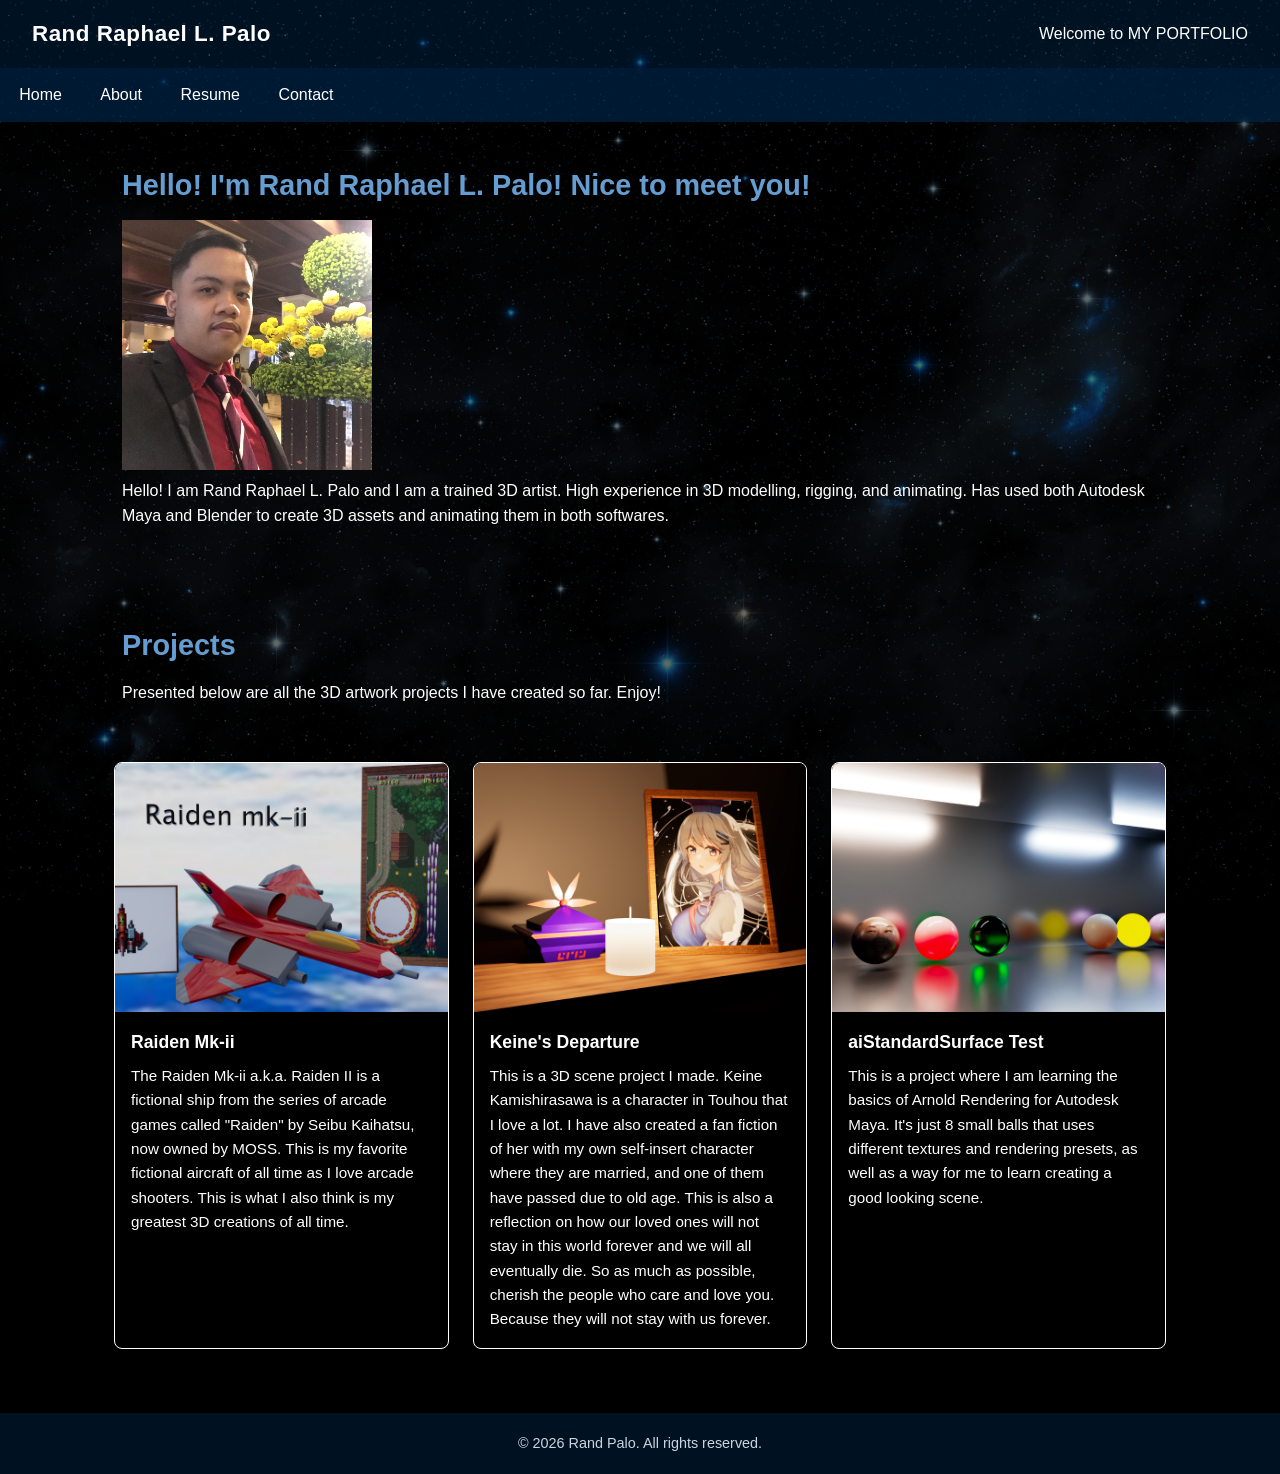
<file: index.html>
<!DOCTYPE html>
<html lang="en">
<head>
  <meta charset="UTF-8">
  <meta name="viewport" content="width=device-width, initial-scale=1.0">
  <title>RRLP</title>
  <link rel="icon" type="image/x-icon" href="images/logo1.png">
  <link rel="stylesheet" href="styles.css">
</head>
<body>

  <header>
    <div class="logo">Rand Raphael L. Palo</div>
    <div class="tagline">Welcome to MY PORTFOLIO</div>
  </header>

  <nav>
    <ul>
      <li><a href="index.html">Home</a></li>
      <li><a href="about.html">About</a></li>
      <li><a href="resume.html">Resume</a></li>
      <li><a href="contacts.html">Contact</a></li>
    </ul>
  </nav>

  <main>
  <section class="content-box">
    <h1>Hello! I'm Rand Raphael L. Palo! Nice to meet you!</h1>
    <img src="images/me.jpg" width="250" height="250" class="centerImage">
    <p>
      Hello! I am Rand Raphael L. Palo and I am a trained 3D artist. High experience in 3D modelling, rigging, and animating. 
      Has used both Autodesk Maya and Blender to create 3D assets and animating them in both softwares.
    </p>

    <br>
    <br>
    <br>

    <h1>Projects</h1>
    <p>
      Presented below are all the 3D artwork projects I have created so far. Enjoy!
    </p>
  </section>

  <section class="gallery">
    <div class="gallery-item">
      <img src="images/Raiden mk2.jpg" alt="3D artwork 1">
      <div class="gallery-caption">
        <h3>Raiden Mk-ii</h3>
        <p>The Raiden Mk-ii a.k.a. Raiden II is a fictional ship from the series of arcade games called "Raiden" by Seibu Kaihatsu, now owned
          by MOSS. This is my favorite fictional aircraft of all time as I love arcade shooters. This is what I also think is my greatest
          3D creations of all time.
        </p>
      </div>
    </div>

    <div class="gallery-item">
      <img src="images/Keine.png" alt="3D artwork 2">
      <div class="gallery-caption">
        <h3>Keine's Departure</h3>
        <p>This is a 3D scene project I made. Keine Kamishirasawa is a character in Touhou that I love a lot. I have also created a fan fiction of her
          with my own self-insert character where they are married, and one of them have passed due to old age. This is also a reflection on how our loved
          ones will not stay in this world forever and we will all eventually die. So as much as possible, cherish the people who care and love you. Because
          they will not stay with us forever. 
        </p>
      </div>
    </div>

    <div class="gallery-item">
      <img src="images/balls.jpg" alt="3D artwork 3">
      <div class="gallery-caption">
        <h3>aiStandardSurface Test</h3>
        <p>This is a project where I am learning the basics of Arnold Rendering for Autodesk Maya. It's just 8 small balls that
          uses different textures and rendering presets, as well as a way for me to learn creating a good looking scene.
        </p>
      </div>
    </div>
  </section>
</main>

  <footer>
    &copy; 2026 <a href="index.html">Rand Palo</a>. All rights reserved.
  </footer>

</body>
</html>
</file>
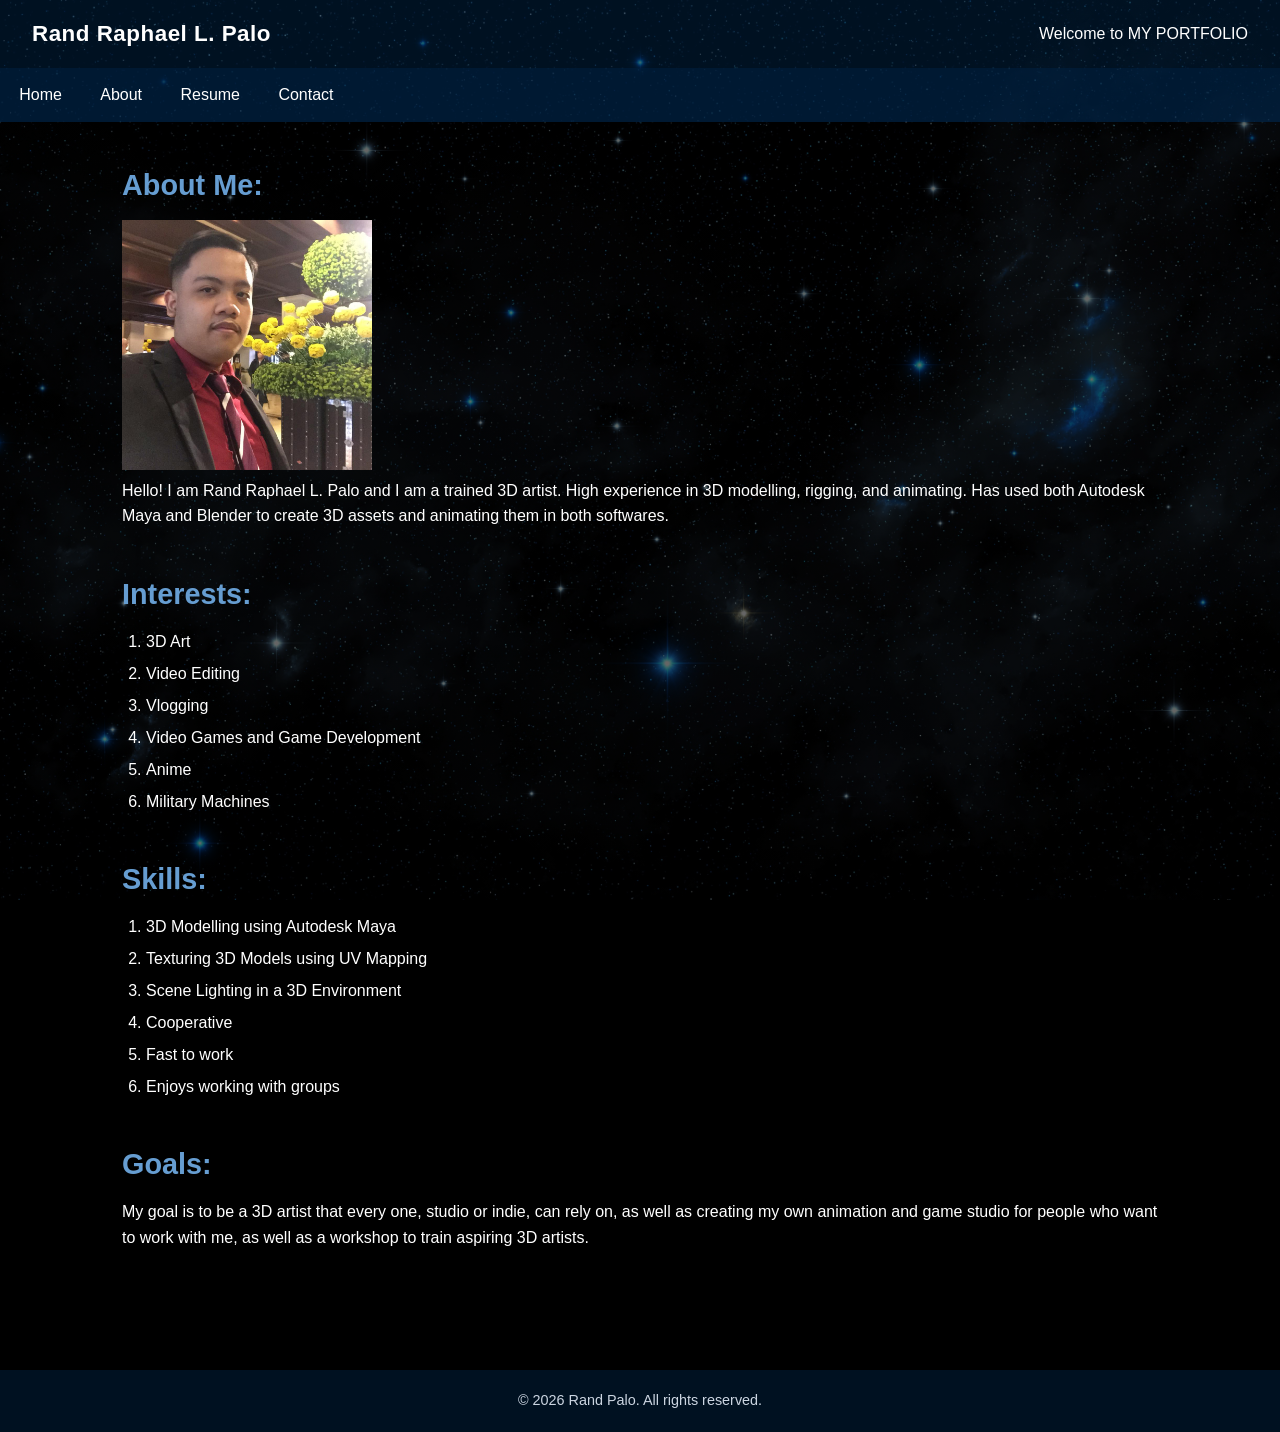
<file: about.html>
<!DOCTYPE html>
<html lang="en">
<head>
  <meta charset="UTF-8">
  <meta name="viewport" content="width=device-width, initial-scale=1.0">
  <title>RRLP</title>
  <link rel="icon" type="image/x-icon" href="images/logo1.png">
  <link rel="stylesheet" href="styles.css">
</head>

<body>

  <header>
    <div class="logo">Rand Raphael L. Palo</div>
    <div class="tagline">Welcome to MY PORTFOLIO</div>
  </header>

  <nav>
    <ul>
      <li><a href="index.html">Home</a></li>
      <li><a href="about.html">About</a></li>
      <li><a href="resume.html">Resume</a></li>
      <li><a href="contacts.html">Contact</a></li>
    </ul>
  </nav>

  <main>
    <section class="content-box">
      <h1>About Me:</h1>
      <img src="images/me.jpg" width="250" height="250" class="centerImage">
      <p>
        Hello! I am Rand Raphael L. Palo and I am a trained 3D artist. High experience in 3D modelling, rigging, and animating. 
        Has used both Autodesk Maya and Blender to create 3D assets and animating them in both softwares.
      </p>

      <br>

      <h1>Interests:</h1>

      <ol>
        <li>3D Art</li>     
        <li>Video Editing</li>    
        <li>Vlogging</li>   
        <li>Video Games and Game Development</li>
        <li>Anime</li>
        <li>Military Machines</li>
      </ol>

      <br>

      <h1>Skills:</h1>

      <ol>
        <li>3D Modelling using Autodesk Maya</li>     
        <li>Texturing 3D Models using UV Mapping</li>    
        <li>Scene Lighting in a 3D Environment</li>   
        <li>Cooperative</li>
        <li>Fast to work</li>
        <li>Enjoys working with groups</li>
      </ol>

      <br>

      <h1>Goals:</h1>
      <p>
        My goal is to be a 3D artist that every one, studio or indie, can rely on, as well as creating my own animation and game studio for people
        who want to work with me, as well as a workshop to train aspiring 3D artists.
      </p>
    </section>

  </main>

  <footer>
    &copy; 2026 Rand Palo. All rights reserved.
  </footer>

</body>
</html>
</file>
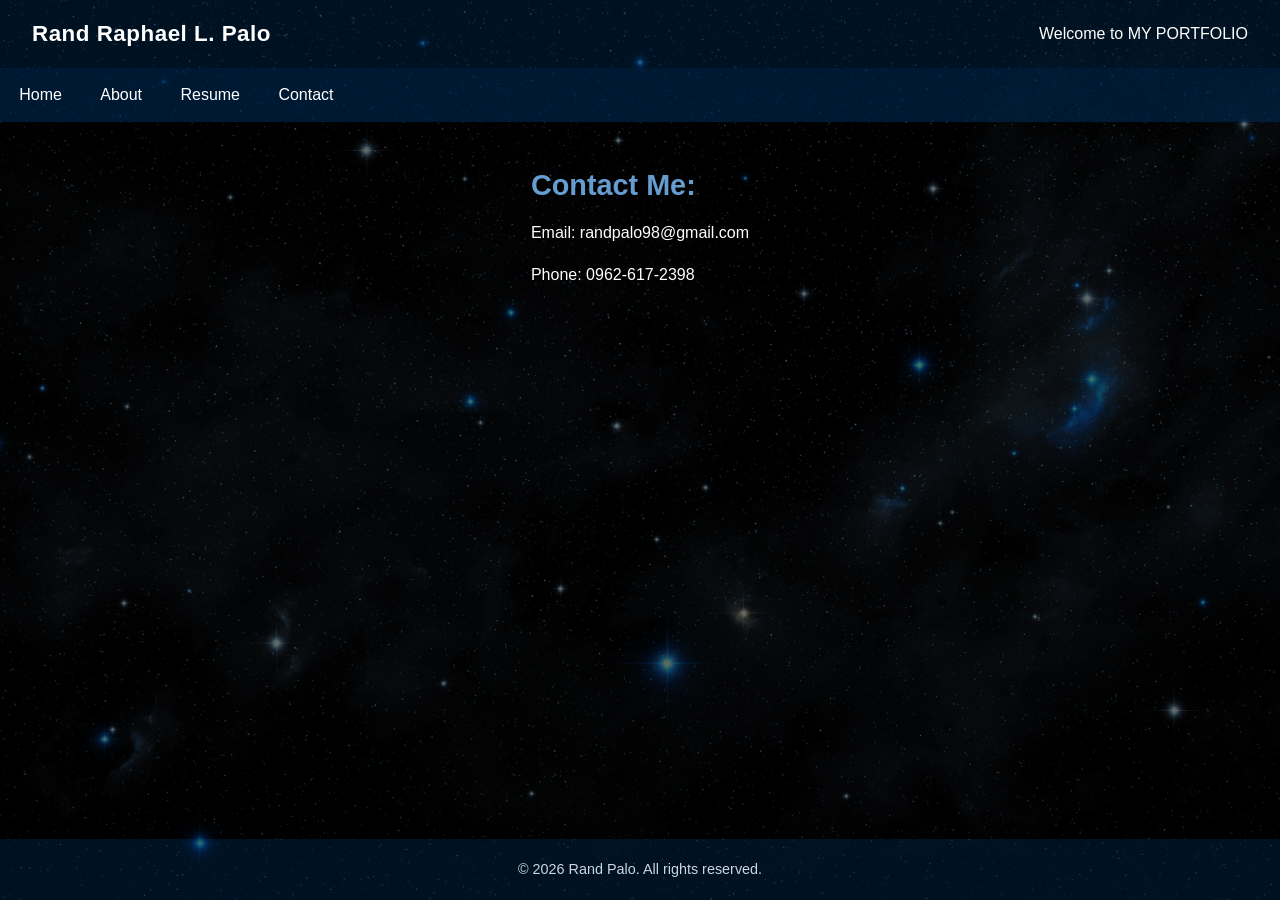
<file: contacts.html>
<!DOCTYPE html>
<html lang="en">
<head>
    <meta charset="UTF-8">
    <meta name="viewport" content="width=device-width, initial-scale=1.0">
  <title>RRLP</title>
  <link rel="icon" type="image/x-icon" href="images/logo1.png">
  <link rel="stylesheet" href="styles.css">
</head>
<body>

  <header>
    <div class="logo">Rand Raphael L. Palo</div>
    <div class="tagline">Welcome to MY PORTFOLIO</div>
  </header>

  <nav>
    <ul>
      <li><a href="index.html">Home</a></li>
      <li><a href="about.html">About</a></li>
      <li><a href="resume.html">Resume</a></li>
      <li><a href="contacts.html">Contact</a></li>
    </ul>
  </nav>

  <main>
    <section class="content-box">
      <h1>Contact Me:</h1>
      <p>
        Email: randpalo98@gmail.com
      </p>

      <p>
        Phone: 0962-617-2398
      </p>


    </section>

  </main>

  <footer>
    &copy; 2026 Rand Palo. All rights reserved.
  </footer>

</body>
</html>
</file>
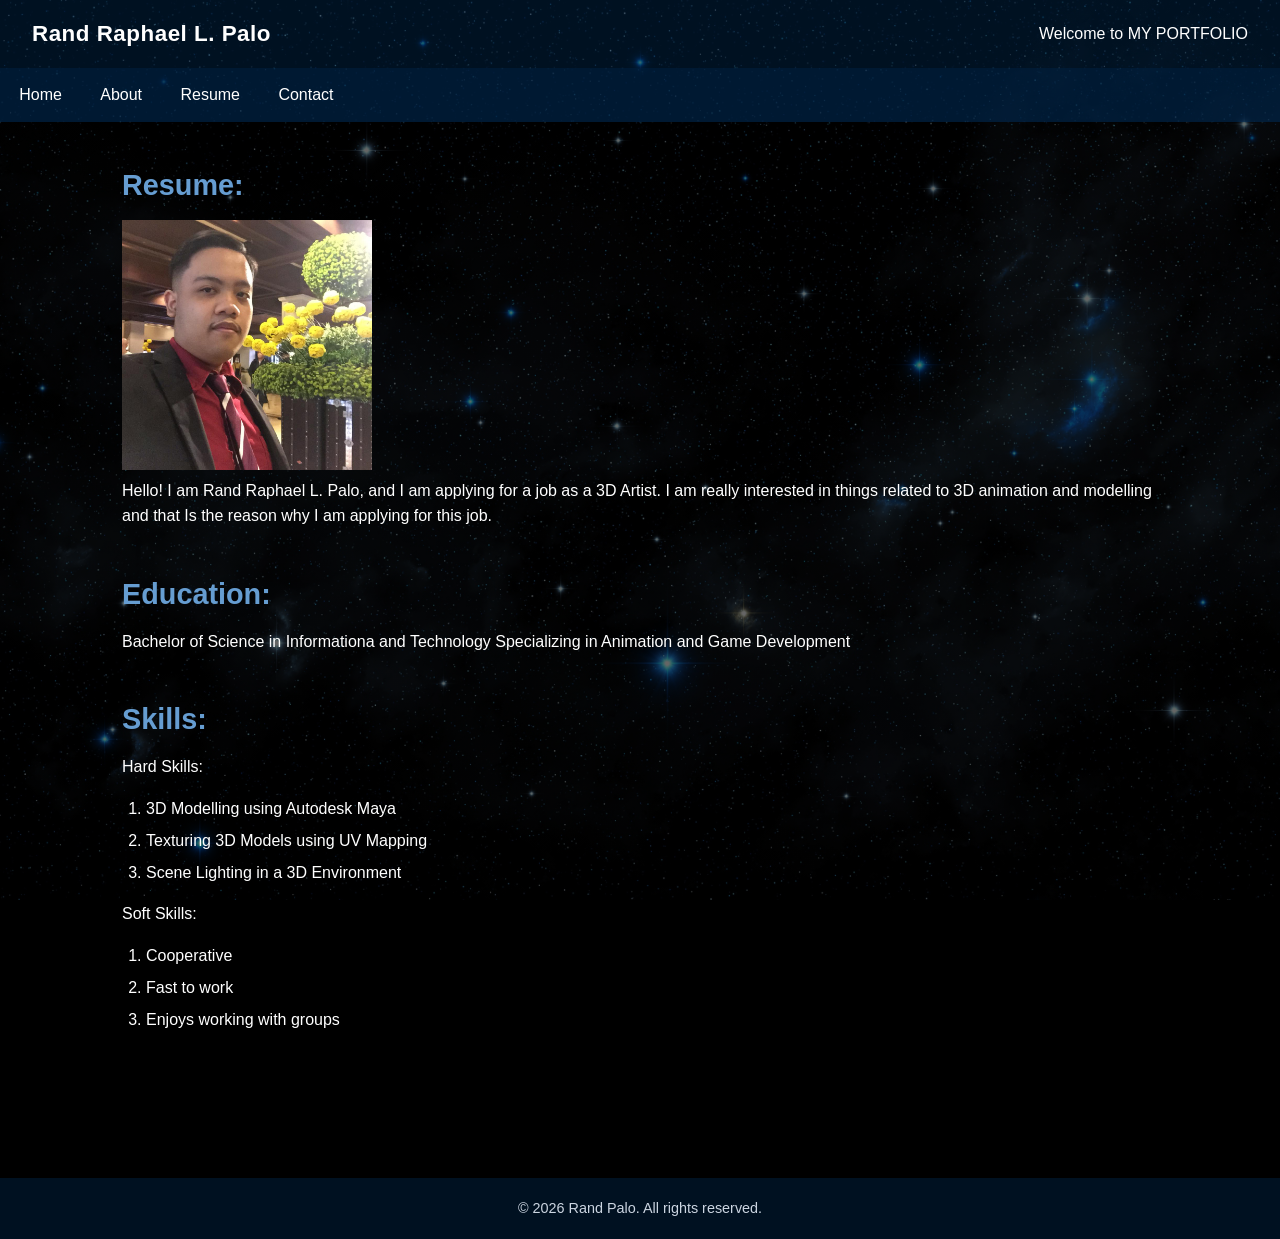
<file: resume.html>
<!DOCTYPE html>
<html lang="en">
<head>
  <meta charset="UTF-8">
  <meta name="viewport" content="width=device-width, initial-scale=1.0">
  <title>RRLP</title>
  <link rel="icon" type="image/x-icon" href="images/logo1.png">
  <link rel="stylesheet" href="styles.css">
</head>

<body>

  <header>
    <div class="logo">Rand Raphael L. Palo</div>
    <div class="tagline">Welcome to MY PORTFOLIO</div>
  </header>

  <nav>
    <ul>
      <li><a href="index.html">Home</a></li>
      <li><a href="about.html">About</a></li>
      <li><a href="resume.html">Resume</a></li>
      <li><a href="contacts.html">Contact</a></li>
    </ul>
  </nav>

  <main>
    <section class="content-box">
      <h1>Resume:</h1>
      <img src="images/me.jpg" width="250" height="250" class="centerImage">
      <p>
        Hello! I am Rand Raphael L. Palo, and I am applying for a job as a 3D Artist. 
        I am really interested in things related to 3D animation and modelling and that Is the 
        reason why I am applying for this job.
      </p>

      <br>

      <h1>Education:</h1>

      <p>Bachelor of Science in Informationa and Technology Specializing in Animation and Game Development</p>

      <br>

      <h1>Skills:</h1>

      <p>Hard Skills:</p>

      <ol>
        <li>3D Modelling using Autodesk Maya</li>     
        <li>Texturing 3D Models using UV Mapping</li>    
        <li>Scene Lighting in a 3D Environment</li>
      </ol>

      <p>Soft Skills:</p>

      <ol> 
        <li>Cooperative</li>
        <li>Fast to work</li>
        <li>Enjoys working with groups</li>
      </ol>

      <br>
    </section>

  </main>

  <footer>
    &copy; 2026 Rand Palo. All rights reserved.
  </footer>

</body>
</html>
</file>
<file: styles.css>
:root 
{
  --brand-dark: rgba(0, 80, 155, 0.21);
  --brand-accent: rgba(0, 42, 82, 0.614);
  --bg-light: black;
  --text-muted: white;
  --border-color: white;
}

* 
{ 
    box-sizing: border-box; margin: 0; padding: 0; 
}

body 
{
  font-family: "Segoe UI", Helvetica, Arial, sans-serif;
  background: var(--bg-light);
  color: rgb(102, 157, 209);
  line-height: 1.6;
  background-image:
  linear-gradient(
    rgba(0,0,0,0.6),
    rgba(0,0,0,0.6)
  ),
  url("images/bg.jpg");

  background-size: cover;
  background-position: center;
  background-attachment: fixed;
}

header 
{
  background: var(--brand-dark);
  color: #fff;
  padding: 1rem 2rem;
  display: flex;
  justify-content: space-between;
  align-items: center;
  flex-wrap: wrap;
}

header .logo 
{
  font-size: 1.4rem;
  font-weight: 700;
  letter-spacing: 0.5px;
}

nav 
{
  background: var(--brand-accent);
}

nav ul 
{
  list-style: none;
  display: flex;
  flex-wrap: wrap;
}

nav ul li a 
{
  display: block;
  color: #fff;
  text-decoration: none;
  padding: 0.9rem 1.2rem;
  transition: background 0.2s ease;
}

nav ul li a:hover 
{
  background: rgba(0, 0, 0, 0.15);
}

main 
{
  max-width: 1100px;
  margin: 2rem auto;
  padding: 0 1.5rem;
}

.content-box 
{
  border-radius: 8px;
  padding: 0.5rem;
  width: 100%;
  margin-bottom: 2rem;
  text-align: left;
}

.gallery 
{
  display: grid;
  grid-template-columns: repeat(auto-fit, minmax(260px, 1fr));
  gap: 1.5rem;
}

.gallery-item 
{
  background: rgba(0, 0, 0, 0.5);
  border: 1px solid var(--border-color);
  border-radius: 8px;
  overflow: hidden;
  display: flex;
  flex-direction: column;
}

.gallery-item img 
{
  width: 100%;
  aspect-ratio: 4 / 3;
  object-fit: cover;
  display: block;
}

.gallery-caption 
{
  padding: 1rem;
}

.gallery-caption h3 
{
  font-size: 1.1rem;
  margin-bottom: 0.5rem;
  color: #fff;
}

.gallery-caption p 
{
  color: var(--text-muted);
  font-size: 0.95rem;
  margin-bottom: 0;
}

.content-box h1 
{
  margin-bottom: 0.75rem;
  font-size: 1.8rem;
}

.content-box p 
{
  color: var(--text-muted);
  margin-bottom: 1rem;
}

aside.content-box h2 
{
  font-size: 1.2rem;
  margin-bottom: 0.75rem;
}

aside.content-box ul 
{
  padding-left: 1.2rem;
  color: var(--text-muted);
}

aside.content-box li 
{
  margin-bottom: 0.4rem;
}

footer 
{
  background: var(--brand-dark);
  color: #cbd5e1;
  text-align: center;
  padding: 1.2rem;
  margin-top: 2rem;
  font-size: 0.9rem;
}

footer a
{
  text-decoration: none;
  color: #cbd5e1;
}
            
footer a:hover
{
  color: rgb(255, 0, 0);
}

/* ---------- TABLET (<= 1024px) ---------- */
@media (max-width: 1024px) 
{
  main 
  {
    grid-template-columns: 1fr;
  }

  header 
  {
    padding: 1rem;
  }
}

/* ---------- MOBILE (<= 600px) ---------- */
@media (max-width: 600px) 
{
  header 
  {
    flex-direction: column;
    align-items: flex-start;
    gap: 0.5rem;
  }

  nav ul 
  {
    flex-direction: column;
  }

  nav ul li a 
  {
    padding: 0.8rem 1rem;
    border-bottom: 1px solid rgba(255,255,255,0.1);
  }

  main 
  {
    margin: 1rem auto;
    padding: 0 1rem;
    gap: 1rem;
  }

  .content-box h1 
  {
    font-size: 1.4rem;
  }
}

.content-box ol,
.content-box ul 
{
  padding-left: 1.5rem;
  margin-bottom: 1rem;
  color: var(--text-muted);
}

.content-box li 
{
  margin-bottom: 0.4rem;
}

html, body 
{
  height: 100%;
}

body 
{
  display: flex;
  flex-direction: column;
  min-height: 100vh;
  /* ...keep all your existing body properties (font-family, background, etc.) below this */
}

main 
{
  flex: 1;
}
</file>
